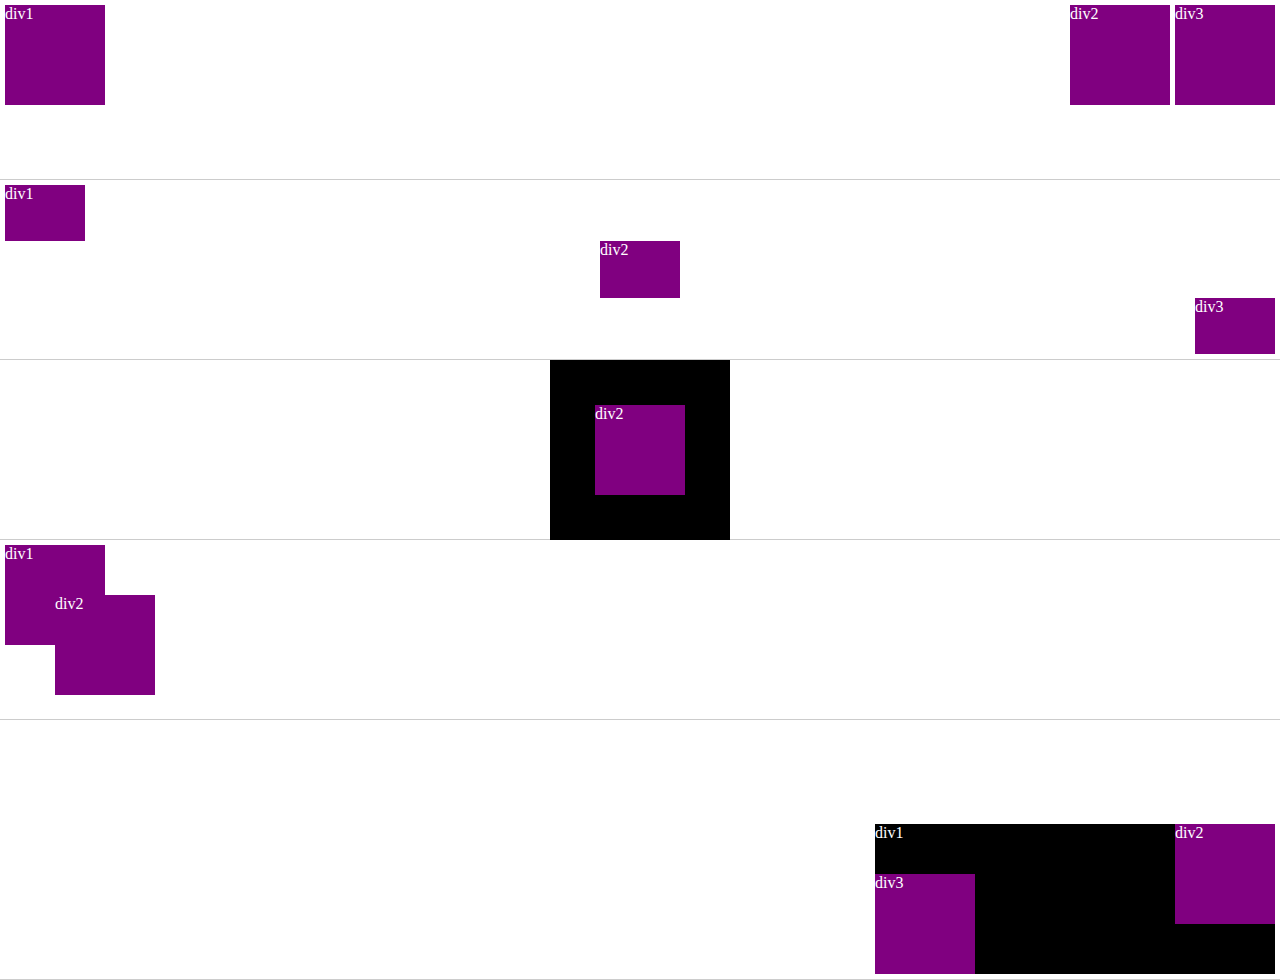
<file: day5/index.html>
<!DOCTYPE html>
<html lang="en">

<!DOCTYPE html>
<html lang="en">

<head>
    <meta charset="UTF-8">
    <meta http-equiv="X-UA-Compatible" content="IE=edge">
    <meta name="viewport" content="width=device-width, initial-scale=1.0">
    <link rel="stylesheet" href="style.css">
    <title>Document</title>
</head>

<body>

    <!-- ================== 01 시작 ================== -->
    <section class="section-01">
        <!-- 01: 기본 flex row -->
        <div class="main1">
            <div class="box">div1</div>
            <div class="sub-main">
                <div class="box mr-5">div2</div>
                <div class="box">div3</div>
            </div>
        </div>
    </section>
    <hr>

    <!-- ================== 02 시작 ================== -->
    <section class="section-02">
        <!-- 02: flex column, 정렬 -->
        <div class="main2">
            <div class="box">div1</div>
            <div class="box box-center">div2</div>
            <div class="box box-end">div3</div>
        </div>
    </section>
    <hr>


    <!-- ================== 03 시작 ================== -->
    <section class="section-03">
        <!-- 03: 박스 안에 박스 -->
        <div class="main3">
            <div class="box-big">
                div1
                <div class="box box-position">div2</div>
            </div>
        </div>
    </section>
    <hr>

    <!-- ================== 04 시작 ================== -->
    <section class="section-04">
        <!-- 04: 박스 2개, 위치 조정 -->
        <div class="box">div1</div>
        <div class="box box-2 box-position">div2</div>
    </section>
    <hr>

    <!-- ================== 05 시작 ================== -->
    <section class="section-05">
        <!-- 05: 큰 박스 안에 위/아래 박스 -->
        <div class="box-big">
            div1
            <div class="box box-top">div2</div>
            <div class="box box-bottom">div3</div>
        </div>
    </section>

</body>

</html>
</file>
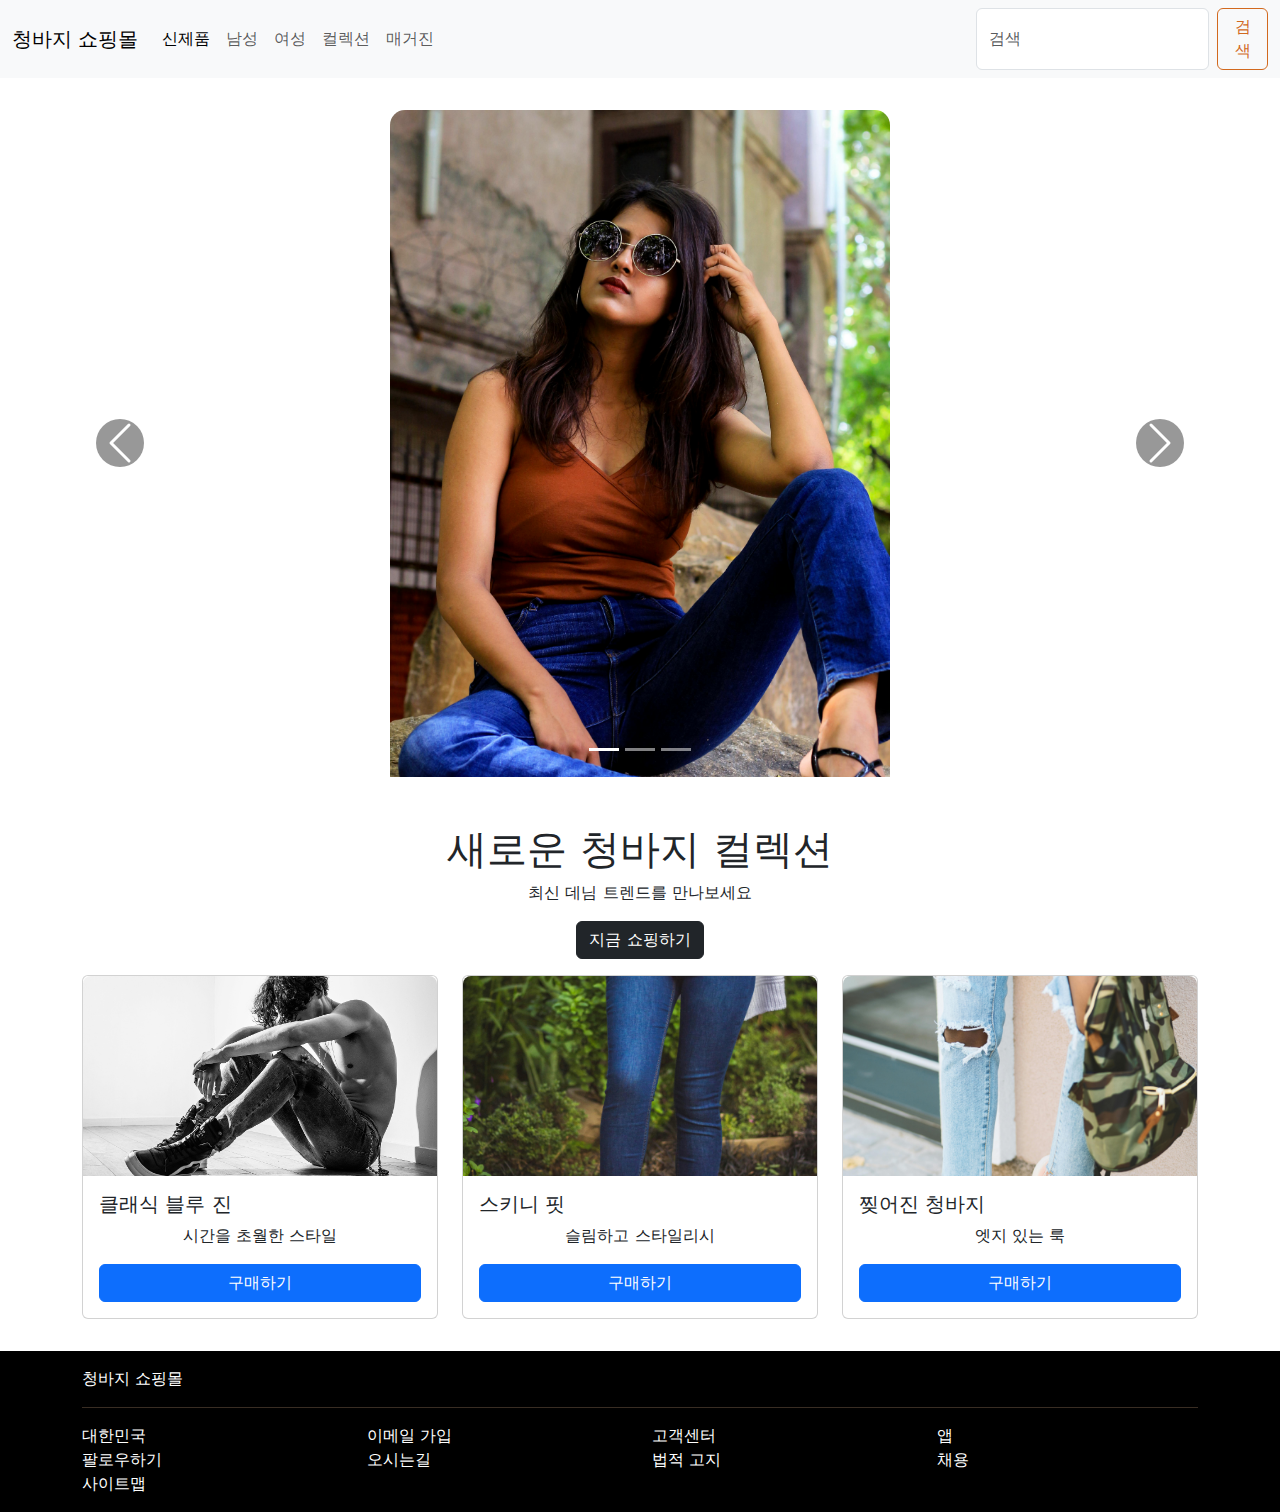
<file: day7/index.html>
<!doctype html>
<html lang="ko">
  <head>
    <meta charset="utf-8">
    <meta name="viewport" content="width=device-width, initial-scale=1">
    <title>청바지 쇼핑몰</title>
    <link href="https://cdn.jsdelivr.net/npm/bootstrap@5.3.3/dist/css/bootstrap.min.css" rel="stylesheet">
    <link href="styles.css" rel="stylesheet" type="text/css" />
  </head>
  <body>
    <nav class="navbar navbar-expand-lg bg-body-tertiary">
      <div class="container-fluid">
        <a class="navbar-brand" href="#">청바지 쇼핑몰</a>
        <button class="navbar-toggler" type="button" data-bs-toggle="collapse" data-bs-target="#navbarSupportedContent">
          <span class="navbar-toggler-icon"></span>
        </button>
        <div class="collapse navbar-collapse" id="navbarSupportedContent">
          <ul class="navbar-nav me-auto mb-2 mb-lg-0">
            <li class="nav-item"><a class="nav-link active" href="#">신제품</a></li>
            <li class="nav-item"><a class="nav-link" href="#">남성</a></li>
            <li class="nav-item"><a class="nav-link" href="#">여성</a></li>
            <li class="nav-item"><a class="nav-link" href="#">컬렉션</a></li>
            <li class="nav-item"><a class="nav-link" href="#">매거진</a></li>
          </ul>
          <form class="d-flex" role="search">
            <input class="form-control me-2" type="search" placeholder="검색" aria-label="Search">
            <button class="btn btn-outline-success" type="submit">검색</button>
          </form>
        </div>
      </div>
    </nav>

    <div class="container">
      <div id="carouselExampleIndicators" class="carousel slide" data-bs-ride="false">
        <div class="carousel-indicators">
          <button type="button" data-bs-target="#carouselExampleIndicators" data-bs-slide-to="0" class="active" aria-current="true" aria-label="Slide 1"></button>
          <button type="button" data-bs-target="#carouselExampleIndicators" data-bs-slide-to="1" aria-label="Slide 2"></button>
          <button type="button" data-bs-target="#carouselExampleIndicators" data-bs-slide-to="2" aria-label="Slide 3"></button>
        </div>
        <div class="carousel-inner">
          <div class="carousel-item active">
            <img src="img/jeans4.jpg" class="d-block w-100" alt="청바지 컬렉션 1" loading="lazy">
          </div>
          <div class="carousel-item">
            <img src="img/jeans5.jpg" class="d-block w-100" alt="청바지 컬렉션 2" loading="lazy">
          </div>
          <div class="carousel-item">
            <img src="img/jeans6.jpg" class="d-block w-100" alt="청바지 컬렉션 3" loading="lazy">
          </div>
        </div>
        <button class="carousel-control-prev" type="button" data-bs-target="#carouselExampleIndicators" data-bs-slide="prev">
          <span class="carousel-control-prev-icon" aria-hidden="true"></span>
          <span class="visually-hidden">이전</span>
        </button>
        <button class="carousel-control-next" type="button" data-bs-target="#carouselExampleIndicators" data-bs-slide="next">
          <span class="carousel-control-next-icon" aria-hidden="true"></span>
          <span class="visually-hidden">다음</span>
        </button>
      </div>
    </div>

    <div class="text-center mt-3 mb-3">
      <h1> 새로운 청바지 컬렉션 </h1>
      <p> 최신 데님 트렌드를 만나보세요</p>
      <button type="button" class="btn btn-dark">지금 쇼핑하기</button>
    </div>

    <div class="container mb-3">
      <div class="row">
        <div class="col-lg-4 col-md-6 col-sm-12 mb-3">
          <div class="card">
            <img src="img/jeans1.jpg" class="card-img-top" alt="청바지 1" loading="lazy">
            <div class="card-body">
              <h5 class="card-title">클래식 블루 진</h5>
              <p class="card-text text-center">시간을 초월한 스타일</p>
              <a href="#" class="btn btn-primary w-100">구매하기</a>
            </div>
          </div>
        </div>
        <div class="col-lg-4 col-md-6 col-sm-12 mb-3">
          <div class="card">
            <img src="img/jeans2.jpg" class="card-img-top" alt="청바지 2" loading="lazy">
            <div class="card-body">
              <h5 class="card-title">스키니 핏</h5>
              <p class="card-text text-center">슬림하고 스타일리시</p>
              <a href="#" class="btn btn-primary w-100">구매하기</a>
            </div>
          </div>
        </div>
        <div class="col-lg-4 col-md-6 col-sm-12 mb-3">
          <div class="card">
            <img src="img/jeans3.jpg" class="card-img-top" alt="청바지 3" loading="lazy">
            <div class="card-body">
              <h5 class="card-title">찢어진 청바지</h5>
              <p class="card-text text-center">엣지 있는 룩</p>
              <a href="#" class="btn btn-primary w-100">구매하기</a>
            </div>
          </div>
        </div>
      </div>
    </div>

    <footer>
      <div class="container">
        <div class="first-line">
          청바지 쇼핑몰
        </div>
        <div class="second-line">
          <div class="row">
            <div class="col-lg-3 col-md-4 col-6">대한민국</div>
            <div class="col-lg-3 col-md-4 col-6"><a href="#">이메일 가입</a></div>
            <div class="col-lg-3 col-md-4 col-6"><a href="#">고객센터</a></div>
            <div class="col-lg-3 col-md-4 col-6"><a href="#">앱</a></div>
            <div class="col-lg-3 col-md-4 col-6"><a href="#">팔로우하기</a></div>
            <div class="col-lg-3 col-md-4 col-6"><a href="#">오시는길</a></div>
            <div class="col-lg-3 col-md-4 col-6"><a href="#">법적 고지</a></div>
            <div class="col-lg-3 col-md-4 col-6"><a href="#">채용</a></div>
            <div class="col-lg-3 col-md-4 col-6"><a href="#">사이트맵</a></div>
          </div>
        </div>
      </div>
      <div class="third-line pt-2 pb-2 text-center">
        배송 지역: 미국
      </div>
    </footer>

    <script src="https://cdn.jsdelivr.net/npm/@popperjs/core@2.11.8/dist/umd/popper.min.js"></script>
    <script src="https://cdn.jsdelivr.net/npm/bootstrap@5.3.3/dist/js/bootstrap.min.js"></script>
  </body>
</html>
</file>
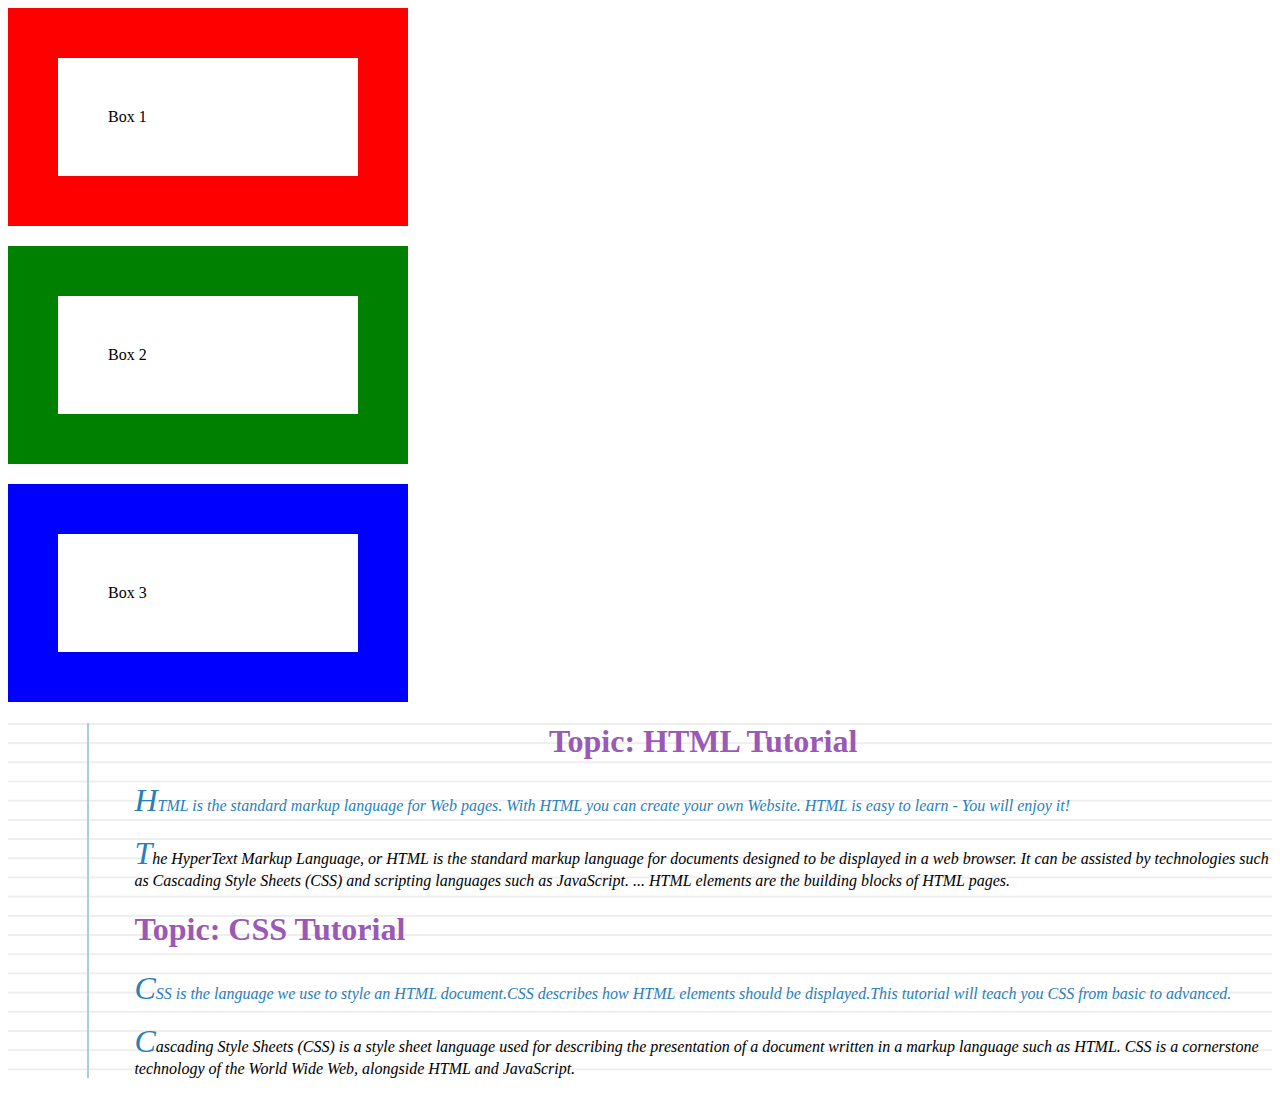
<file: Y/index.html>
<!DOCTYPE html>
<html lang="en">
<head>
    <meta charset="UTF-8">
    <meta name="viewport" content="width=device-width, initial-scale=1.0">
    <title>Document</title>
    <link rel="stylesheet" href="style.css" />
</head>
<body>
    <div>
  <div class="box">Box 1</div>
  <div class="box green">Box 2</div>
  <div class="box blue">Box 3</div>
    </div>
  <div class="challenge2">
  <h1>HTML Tutorial</h1>
  <p class="sub-header">HTML is the standard markup language for Web pages. With HTML you can create your own Website. HTML is easy to learn - You will enjoy it!</p>
  <p>
   The HyperText Markup Language, or HTML is the standard markup language for documents designed to be displayed in a web browser. It can be assisted by technologies such as Cascading Style Sheets (CSS) and scripting languages such as JavaScript. ... HTML elements are the building blocks of HTML pages.
  </p>
  <h1>CSS Tutorial</h1>
  <p class="sub-header">CSS is the language we use to style an HTML document.CSS describes how HTML elements should be displayed.This tutorial will teach you CSS from basic to advanced.</p>
  <p>
   Cascading Style Sheets (CSS) is a style sheet language used for describing the presentation of a document written in a markup language such as HTML. CSS is a cornerstone technology of the World Wide Web, alongside HTML and JavaScript.
  </p>
</div>
  

</body>
</html>
</file>
<file: day5/style.css>
/* 01시작 */

/* 각 섹션 높이 20%씩 설정 */
body {
  height: 100vh;
  margin: 0;
  padding: 0;
}

section {
  height: 20vh;
  box-sizing: border-box;
  padding: 5px;
  border-bottom: 1px solid #ccc;
}

hr {
  display: none;
}

.main1 {
  display: flex;
  justify-content: space-between;
}
.box {
  width: 100px;
  height: 100px;
  background-color: purple;
  color: white;
}
.sub-main {
  display: flex;
}
.mr-5 {
  margin-right: 5px;
}



/* 02시작 */

.main2 {
  display: flex;
  flex-direction: column;
  height: 100%;
  justify-content: space-between;
}
.section-02 .box {
  width: 80px;
  height:80px;
  background-color: purple;
  color: white;
}
.box-center {
  align-self: center;
}
.box-end {
  align-self: flex-end;
}

  
/* 03시작 */

.main3 {
  display: flex;
  justify-content: center;
  align-items: center;
  height: 100%;
}
.section-03 .box {
  width: 90px;
  height: 90px;
  background-color: purple;
  color: white;
}
.section-03 .box-big {
  width: 180px;
  height: 180px;
  background-color: black;
  color: white;
  position: relative;
  display: flex;
  justify-content: center;
  align-items: center;
}
.section-03 .box-position {
  position: absolute;
  top: 50%;
  left: 50%;
  transform: translate(-50%, -50%);
}

/* 04시작 */

.box {
  width: 100px;
  height: 100px;
  background-color: purple;
  color: white;
}
.box-2 {
  background-color: black;
}
.box-position {
  position: relative;
  left: 50px;
  top: -50px;
}



/* 05시작 */

.section-05 {
  display: flex;
  justify-content: flex-end;
  align-items: flex-end;
  height: 20vh;
}
.box {
  width: 100px;
  height: 100px;
  background-color: purple;
  color: white;
}
.box-big {
  width: 400px;
  height: 150px;
  background-color: black;
  color: white;
  position: relative;
}
.section-04 {
  margin-bottom: 80px;
}
.section-05 {
  margin-top: 80px;
}
.box-top {
  position: absolute;
  top: 0;
  right: 0;
}
.box-bottom {
  position: absolute;
  bottom: 0;
  left: 0;
}
</file>
<file: day7/styles.css>
.carousel {
  margin-top: 2rem;
  margin-bottom: 2rem;
}
.carousel-inner {
  aspect-ratio: 3/4; /* 세로 비율로 다시 변경 */
  width: 100%;
  max-width: 500px; /* 너비를 조금 줄임 */
  height: auto; /* 높이를 자동으로 조정 */
  margin: 0 auto; /* 가운데 정렬 */
  overflow: hidden;
}
.carousel-inner img {
  object-fit: contain; /* contain으로 변경하여 전체 이미지 표시 */
  width: 100%;
  height: 100%;
  border-radius: 15px;
  background-color: #f8f9fa; /* 여백 부분을 위한 배경색 */
}

/* 캐러셀 화살표 버튼 스타일링 */
.carousel-control-prev,
.carousel-control-next {
  width: 5%;
  opacity: 0.8;
}

/* 화살표 버튼을 사진 쪽으로 더 가깝게 위치 조정 */
.carousel-control-prev {
  left: 10px; /* 왼쪽 화살표를 사진 안쪽으로 이동 */
}

.carousel-control-next {
  right: 10px; /* 오른쪽 화살표를 사진 안쪽으로 이동 */
}

.carousel-control-prev:hover,
.carousel-control-next:hover {
  opacity: 1;
}

.carousel-control-prev-icon,
.carousel-control-next-icon {
  background-color: rgba(0, 0, 0, 0.5);
  border-radius: 50%;
  width: 3rem;
  height: 3rem;
}

.carousel-control-prev-icon:hover,
.carousel-control-next-icon:hover {
  background-color: rgba(0, 0, 0, 0.8);
}
.card-img-top {
  object-fit: cover;
  width: 100%;
  height: 200px; /* 카드 이미지 높이를 줄임 */
  border-radius: 8px 8px 0 0;
}
.btn-outline-success {
    color: chocolate;
    border-color: chocolate;
}

.btn-outline-success:hover {
    background-color: chocolate;
    color: white;
    border-color: chocolate;
}

/* 네비게이션 링크 호버 효과 */
.navbar-nav .nav-link {
    transition: all 0.3s ease;
    position: relative;
}

.navbar-nav .nav-link:hover {
    color: chocolate !important;
    transform: translateY(-2px);
}

/* 네비게이션 링크 클릭 효과 (깜빡임) */
.navbar-nav .nav-link:active {
    animation: blink 0.3s ease;
}

@keyframes blink {
    0%, 100% { opacity: 1; }
    50% { opacity: 0.3; }
}

/* 네비게이션 링크 밑줄 효과 */
.navbar-nav .nav-link::after {
    content: '';
    position: absolute;
    width: 0;
    height: 2px;
    bottom: 0;
    left: 50%;
    background-color: chocolate;
    transition: all 0.3s ease;
}

.navbar-nav .nav-link:hover::after {
    width: 100%;
    left: 0;
}


body {
  min-height: 100vh;
  display: flex;
  flex-direction: column;
}

footer {
    background-color: black;
    color: white;
    margin-top: auto;
    width: 100%;
}

.first-line {
    border-bottom: 1px solid #392d23;
    padding: 1rem 0; /* 패딩을 줄임 */
}

.second-line {
    padding: 1rem 0; /* 패딩을 줄임 */
}

.second-line a {
    color: white;
    text-decoration: none;
}

.third-line {
    display: none;
}

@media screen and (max-width: 48rem) {
    .first-line {
        text-align: center;
    }
}

@media screen and (max-width: 48rem) {
    .second-line {
        padding-left: 2rem;
        padding-right: 2rem;
    }
}

@media screen and (max-width: 48rem) {
    .third-line {
        display: block;
    }
}

/* 모바일 최적화 스타일 */
@media (max-width: 768px) {
    /* 네비게이션 모바일 최적화 */
    .navbar-brand {
        font-size: 1.1rem;
    }
    
    .navbar-nav .nav-link {
        padding: 0.75rem 1rem;
        text-align: center;
    }
    
    /* 캐러셀 모바일 최적화 */
    .carousel {
        margin-top: 1rem;
        margin-bottom: 1rem;
    }
    
    .carousel-inner {
        max-width: 100%;
        aspect-ratio: 4/5;
    }
    
    .carousel-control-prev-icon,
    .carousel-control-next-icon {
        width: 2rem;
        height: 2rem;
    }
    
    /* 메인 텍스트 섹션 모바일 최적화 */
    .text-center h1 {
        font-size: 1.5rem;
        margin-bottom: 1rem;
    }
    
    .text-center p {
        font-size: 0.9rem;
        margin-bottom: 1.5rem;
    }
    
    /* 카드 섹션 모바일 최적화 */
    .card {
        margin-bottom: 1.5rem;
    }
    
    .card-img-top {
        height: 250px;
    }
    
    .card-title {
        font-size: 1.1rem;
    }
    
    .card-text {
        font-size: 0.9rem;
    }
    
    /* 컨테이너 패딩 조정 */
    .container {
        padding-left: 1rem;
        padding-right: 1rem;
    }
    
    /* 버튼 크기 조정 */
    .btn {
        padding: 0.5rem 1rem;
        font-size: 0.9rem;
    }
    
    /* 푸터 모바일 최적화 */
    .first-line {
        padding: 0.75rem 0;
        font-size: 1.1rem;
    }
    
    .second-line {
        padding: 0.75rem 0;
    }
    
    .second-line .col {
        padding: 0.25rem 0;
        text-align: center;
        font-size: 0.85rem;
    }
    
    .third-line {
        font-size: 0.8rem;
        padding: 0.5rem 0;
    }
}

/* 터치 디바이스 최적화 */
@media (hover: none) and (pointer: coarse) {
    /* 터치 기기에서 버튼 크기 확대 */
    .btn {
        min-height: 44px;
        padding: 0.75rem 1.5rem;
    }
    
    /* 네비게이션 링크 터치 영역 확대 */
    .navbar-nav .nav-link {
        min-height: 44px;
        padding: 0.75rem 1rem;
    }
    
    /* 캐러셀 컨트롤 터치 영역 확대 */
    .carousel-control-prev,
    .carousel-control-next {
        width: 15%;
    }
    
    .carousel-control-prev-icon,
    .carousel-control-next-icon {
        width: 3.5rem;
        height: 3.5rem;
    }
    
    /* 호버 효과 제거 (터치 기기에서는 불필요) */
    .navbar-nav .nav-link:hover {
        transform: none;
    }
    
    .navbar-nav .nav-link:hover::after {
        width: 0;
    }
}

/* 스크롤 개선 */
.container {
    scroll-behavior: smooth;
}

/* 더 작은 모바일 화면을 위한 추가 최적화 */
@media (max-width: 576px) {
    /* 네비게이션 더 작은 화면 최적화 */
    .navbar-brand {
        font-size: 1rem;
    }
    
    /* 캐러셀 더 작은 화면 최적화 */
    .carousel-inner {
        aspect-ratio: 3/4;
    }
    
    .carousel-control-prev,
    .carousel-control-next {
        width: 8%;
    }
    
    .carousel-control-prev {
        left: 5px;
    }
    
    .carousel-control-next {
        right: 5px;
    }
    
    /* 메인 텍스트 더 작은 화면 최적화 */
    .text-center h1 {
        font-size: 1.3rem;
    }
    
    .text-center p {
        font-size: 0.85rem;
    }
    
    /* 카드 더 작은 화면 최적화 */
    .card-img-top {
        height: 200px;
    }
    
    .card-title {
        font-size: 1rem;
    }
    
    .card-text {
        font-size: 0.85rem;
    }
    
    /* 검색 폼 최적화 */
    .d-flex .form-control {
        font-size: 0.9rem;
    }
    
    .d-flex .btn {
        font-size: 0.85rem;
        padding: 0.375rem 0.75rem;
    }
    
    /* 푸터 더 작은 화면 최적화 */
    .second-line .col {
        font-size: 0.8rem;
        padding: 0.2rem 0;
    }
}
</file>
<file: Y/style.css>
.box {
  border:50px solid red;
  padding:50px;
  width:200px;
  margin-bottom:20px;
}

.green {
  border-color:green;
  /* display: none; */
  /* visibility: hidden; */
}

.blue {
  border-color:blue;
}

.challenge2 {
  background-color: #fff;
  background-image:
  linear-gradient(90deg, transparent 79px, #abced4 79px, #abced4 81px, transparent 81px),
  linear-gradient(#eee .1em, transparent .1em);
  background-size: 100% 1.2em;
  padding-left:10%;
}

p {
  font-style:italic;
  font-size:16px;
  font-family: Verdana;
}

p::first-letter {
  font-size: 200%;
  color:#2980b9
}

.sub-header {
  color:#2980b9;
}
h1 {
  color:#9b59b6;
}

h1::before {
   content: "Topic: ";
}
h1:first-child {
 text-align: center;
}
</file>
